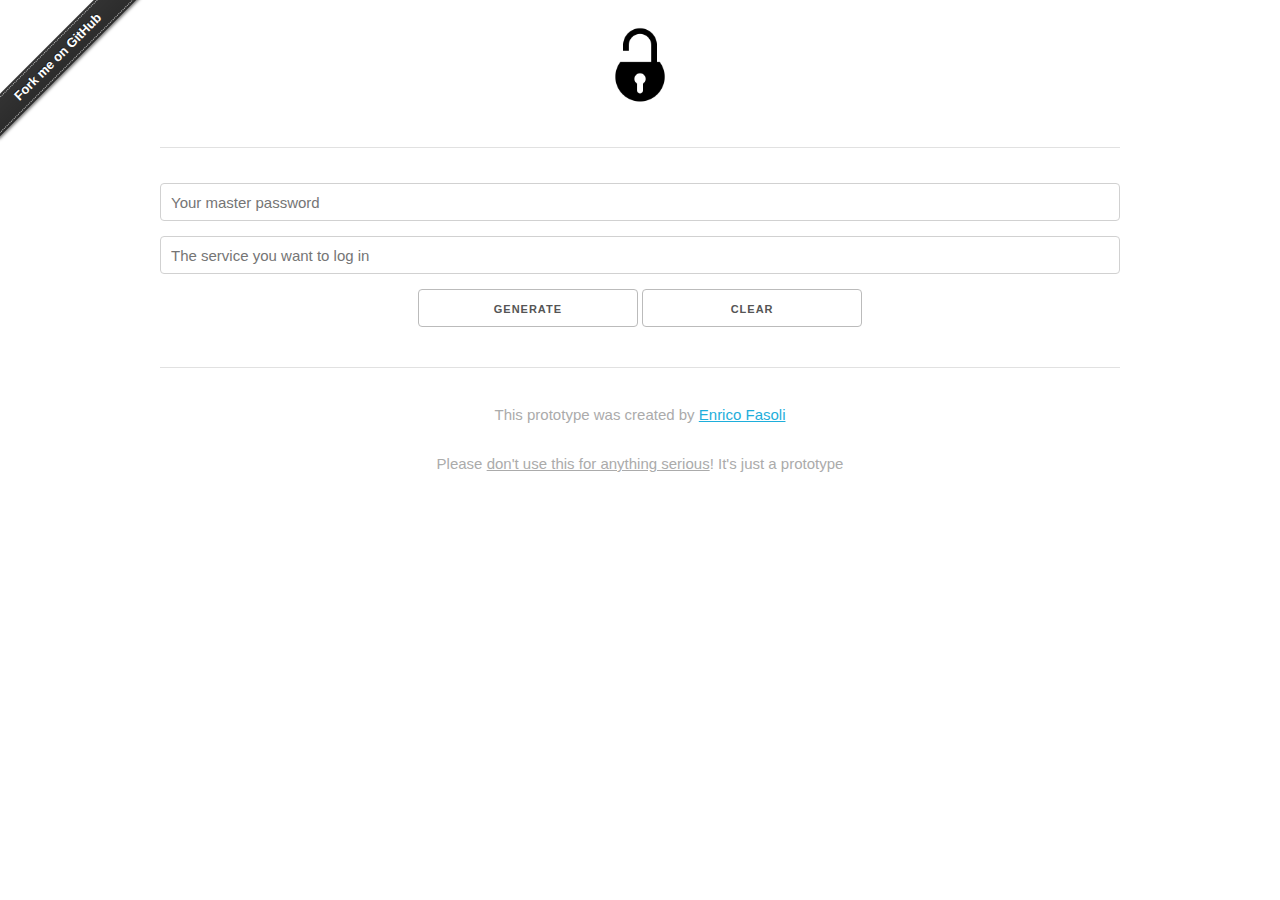
<file: index.html>
<!DOCTYPE html>
<html>
  <head>
    <title>Password Generator</title>
    <meta charset="utf-8">
    <meta name="viewport" content="width=device-width, initial-scale=1">
    <meta name="description" content="a web app capable of deterministically generate different passwords for different services">
    <meta name="author" content="Enrico Fasoli (fazo96)">
    <link rel="stylesheet" href="normalize.css">
    <link rel="stylesheet" href="skeleton.css">
    <link rel="stylesheet" href="gh-fork-ribbon.min.css" />

    <style>
      .title {
        text-align: center;
        margin-top: 2rem;
      }
      .title img {
        width: 6em;
      }
      .footer {
        text-align: center;
        color: #ababab;
      }
      .progress-bar-container {
        height: 3rem;
        vertical-align: middle;
      }
      .progress-bar {
        display: block;
        width: 0%;
        min-height: 2.3rem;
        float: left;
        background-color: #ababab;
        border-radius: 1em;
        transition: width .5s ease;
      }
      button {
        max-width: 20em;
        width: 100%;
      }
      #buttons {
        text-align: center;
        display: block;
      }
      #progress-container {
        display: none;
        margin-bottom: 1rem;
      }
      #result {
        text-align: center;
        width: 100%;
      }
      #error {
        text-align: center;
        color:white;
        background-color: #b45d5d;
        border-radius: 1rem;
        margin-bottom: 3rem;
      }
      a.github-fork-ribbon.left-top:before {
        background-color: #333;
      }
    </style>
  </head>
  <body>
    <a class="github-fork-ribbon left-top" href="http://github.com/fazo96/nochain" title="Fork me on GitHub">Fork me on GitHub</a>
    <div class="container">
      <div class="title">
        <img src="lock.png" />
      </div>
      <hr>
      <div id="progress-container" class="progress-bar-container">
        <div id="progress" class="progress-bar">
          <div id="result"></div>
        </div>
      </div>
      <div id="error"></div>
      <div id="inputs">
        <input type="password" class="u-full-width" placeholder="Your master password" id="key">
        <input type="text" class="u-full-width" placeholder="The service you want to log in" id="service">
      </div>
      <div id="buttons">
        <button onClick="generate()">Generate</button>
        <button onClick="hide()">Clear</button>
      </div>
      <hr>
      <div class="footer">
        <p>This prototype was created by <a href="https://github.com/fazo96">Enrico Fasoli</a></p>
        <p>Please <u>don't use this for anything serious</u>! It's just a prototype</p>
      </div>
    </div>
    <script src="sjcl.min.js"></script>
    <script src="quickpass.js"></script>
  </body>
</html>
</file>
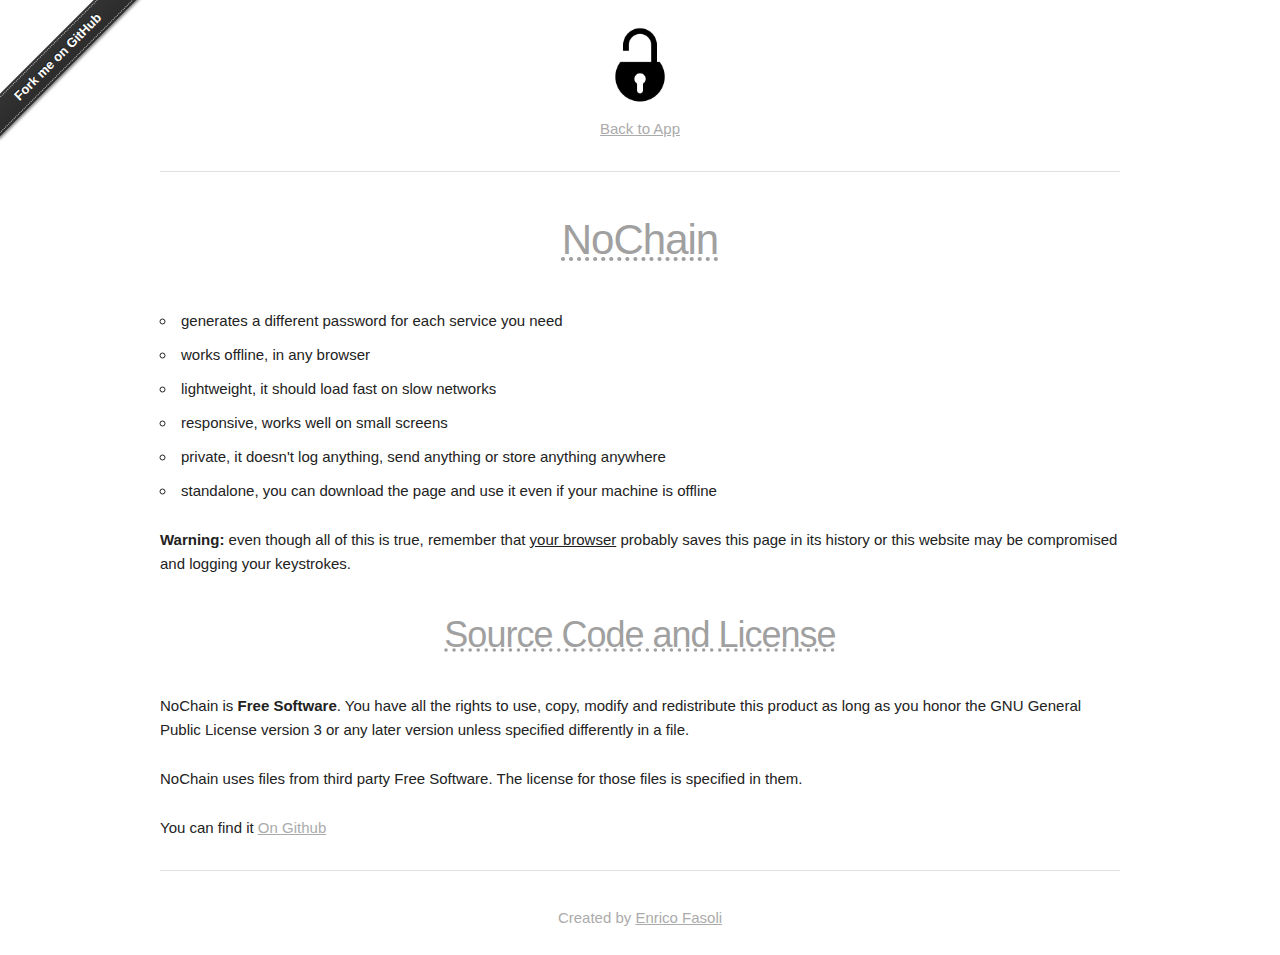
<file: about.html>
<!DOCTYPE html>
<html>
  <head>
    <title>NoChain Password Manager</title>
    <meta charset="utf-8">
    <meta name="viewport" content="width=device-width, initial-scale=1">
    <meta name="description" content="an offline-capable password manager that doesn't save any data">
    <meta name="author" content="Enrico Fasoli (fazo96)">
    <link rel="stylesheet" href="normalize.css">
    <link rel="stylesheet" href="skeleton.css">
    <link rel="stylesheet" href="style.css">
    <link rel="stylesheet" href="gh-fork-ribbon.min.css" />
    <!--
        NoChain Password Manager
        Copyright (C) 2016 Enrico Fasoli (fazo96)

        This program is free software: you can redistribute it and/or modify
        it under the terms of the GNU General Public License as published by
        the Free Software Foundation, either version 3 of the License, or
        (at your option) any later version.

        This program is distributed in the hope that it will be useful,
        but WITHOUT ANY WARRANTY; without even the implied warranty of
        MERCHANTABILITY or FITNESS FOR A PARTICULAR PURPOSE.  See the
        GNU General Public License for more details.

        You should have received a copy of the GNU General Public License
        along with this program.  If not, see <http://www.gnu.org/licenses/>.
    -->
  </head>
  <body>
    <aside>
      <a class="github-fork-ribbon left-top" href="http://github.com/fazo96/nochain" title="Fork me on GitHub">Fork me on GitHub</a>
    </aside>
    <div class="container">
      <header>
        <img src="lock.png" /><br>
        <a href="index.html">Back to App</a>
        <hr/>
      </header>
      <section id="about">
        <h2>NoChain</h2>
        <ul>
          <li> generates a different password for each service you need
          <li> works offline, in any browser
          <li> lightweight, it should load fast on slow networks
          <li> responsive, works well on small screens
          <li> private, it doesn't log anything, send anything or store anything anywhere
          <li> standalone, you can download the page and use it even if your machine is offline
        </ul>
        <p><strong>Warning:</strong> even though all of this is true, remember that <u>your browser</u> probably saves this page in its history or this website may be compromised and logging your keystrokes.</p>
        <h3>Source Code and License</h3>
        <p>NoChain is <strong>Free Software</strong>. You have all the rights to use, copy, modify and redistribute this product as long as you honor the GNU General Public License version 3 or any later version unless specified differently in a file.</p>
        <p>NoChain uses files from third party Free Software. The license for those files is specified in them.</p>
        <p>You can find it <a href="https://github.com/fazo96/nochain">On Github</a></p>
      </section>
      <footer>
        <hr/>
        <p>Created by <a href="https://github.com/fazo96">Enrico Fasoli</a></p>
      </footer>
    </div>
  </body>
</html>
</file>
<file: skeleton.css>
/*
* Skeleton V2.0.4
* Copyright 2014, Dave Gamache
* www.getskeleton.com
* Free to use under the MIT license.
* http://www.opensource.org/licenses/mit-license.php
* 12/29/2014
*/


/* Table of contents
––––––––––––––––––––––––––––––––––––––––––––––––––
- Grid
- Base Styles
- Typography
- Links
- Buttons
- Forms
- Lists
- Code
- Tables
- Spacing
- Utilities
- Clearing
- Media Queries
*/


/* Grid
–––––––––––––––––––––––––––––––––––––––––––––––––– */
.container {
  position: relative;
  width: 100%;
  max-width: 960px;
  margin: 0 auto;
  padding: 0 20px;
  box-sizing: border-box; }
.column,
.columns {
  width: 100%;
  float: left;
  box-sizing: border-box; }

/* For devices larger than 400px */
@media (min-width: 400px) {
  .container {
    width: 85%;
    padding: 0; }
}

/* For devices larger than 550px */
@media (min-width: 550px) {
  .container {
    width: 80%; }
  .column,
  .columns {
    margin-left: 4%; }
  .column:first-child,
  .columns:first-child {
    margin-left: 0; }

  .one.column,
  .one.columns                    { width: 4.66666666667%; }
  .two.columns                    { width: 13.3333333333%; }
  .three.columns                  { width: 22%;            }
  .four.columns                   { width: 30.6666666667%; }
  .five.columns                   { width: 39.3333333333%; }
  .six.columns                    { width: 48%;            }
  .seven.columns                  { width: 56.6666666667%; }
  .eight.columns                  { width: 65.3333333333%; }
  .nine.columns                   { width: 74.0%;          }
  .ten.columns                    { width: 82.6666666667%; }
  .eleven.columns                 { width: 91.3333333333%; }
  .twelve.columns                 { width: 100%; margin-left: 0; }

  .one-third.column               { width: 30.6666666667%; }
  .two-thirds.column              { width: 65.3333333333%; }

  .one-half.column                { width: 48%; }

  /* Offsets */
  .offset-by-one.column,
  .offset-by-one.columns          { margin-left: 8.66666666667%; }
  .offset-by-two.column,
  .offset-by-two.columns          { margin-left: 17.3333333333%; }
  .offset-by-three.column,
  .offset-by-three.columns        { margin-left: 26%;            }
  .offset-by-four.column,
  .offset-by-four.columns         { margin-left: 34.6666666667%; }
  .offset-by-five.column,
  .offset-by-five.columns         { margin-left: 43.3333333333%; }
  .offset-by-six.column,
  .offset-by-six.columns          { margin-left: 52%;            }
  .offset-by-seven.column,
  .offset-by-seven.columns        { margin-left: 60.6666666667%; }
  .offset-by-eight.column,
  .offset-by-eight.columns        { margin-left: 69.3333333333%; }
  .offset-by-nine.column,
  .offset-by-nine.columns         { margin-left: 78.0%;          }
  .offset-by-ten.column,
  .offset-by-ten.columns          { margin-left: 86.6666666667%; }
  .offset-by-eleven.column,
  .offset-by-eleven.columns       { margin-left: 95.3333333333%; }

  .offset-by-one-third.column,
  .offset-by-one-third.columns    { margin-left: 34.6666666667%; }
  .offset-by-two-thirds.column,
  .offset-by-two-thirds.columns   { margin-left: 69.3333333333%; }

  .offset-by-one-half.column,
  .offset-by-one-half.columns     { margin-left: 52%; }

}


/* Base Styles
–––––––––––––––––––––––––––––––––––––––––––––––––– */
/* NOTE
html is set to 62.5% so that all the REM measurements throughout Skeleton
are based on 10px sizing. So basically 1.5rem = 15px :) */
html {
  font-size: 62.5%; }
body {
  font-size: 1.5em; /* currently ems cause chrome bug misinterpreting rems on body element */
  line-height: 1.6;
  font-weight: 400;
  font-family: "Raleway", "HelveticaNeue", "Helvetica Neue", Helvetica, Arial, sans-serif;
  color: #222; }


/* Typography
–––––––––––––––––––––––––––––––––––––––––––––––––– */
h1, h2, h3, h4, h5, h6 {
  margin-top: 0;
  margin-bottom: 2rem;
  font-weight: 300; }
h1 { font-size: 4.0rem; line-height: 1.2;  letter-spacing: -.1rem;}
h2 { font-size: 3.6rem; line-height: 1.25; letter-spacing: -.1rem; }
h3 { font-size: 3.0rem; line-height: 1.3;  letter-spacing: -.1rem; }
h4 { font-size: 2.4rem; line-height: 1.35; letter-spacing: -.08rem; }
h5 { font-size: 1.8rem; line-height: 1.5;  letter-spacing: -.05rem; }
h6 { font-size: 1.5rem; line-height: 1.6;  letter-spacing: 0; }

/* Larger than phablet */
@media (min-width: 550px) {
  h1 { font-size: 5.0rem; }
  h2 { font-size: 4.2rem; }
  h3 { font-size: 3.6rem; }
  h4 { font-size: 3.0rem; }
  h5 { font-size: 2.4rem; }
  h6 { font-size: 1.5rem; }
}

p {
  margin-top: 0; }


/* Links
–––––––––––––––––––––––––––––––––––––––––––––––––– */
a {
  color: #1EAEDB; }
a:hover {
  color: #0FA0CE; }


/* Buttons
–––––––––––––––––––––––––––––––––––––––––––––––––– */
.button,
button,
input[type="submit"],
input[type="reset"],
input[type="button"] {
  display: inline-block;
  height: 38px;
  padding: 0 30px;
  color: #555;
  text-align: center;
  font-size: 11px;
  font-weight: 600;
  line-height: 38px;
  letter-spacing: .1rem;
  text-transform: uppercase;
  text-decoration: none;
  white-space: nowrap;
  background-color: transparent;
  border-radius: 4px;
  border: 1px solid #bbb;
  cursor: pointer;
  box-sizing: border-box; }
.button:hover,
button:hover,
input[type="submit"]:hover,
input[type="reset"]:hover,
input[type="button"]:hover,
.button:focus,
button:focus,
input[type="submit"]:focus,
input[type="reset"]:focus,
input[type="button"]:focus {
  color: #333;
  border-color: #888;
  outline: 0; }
.button.button-primary,
button.button-primary,
input[type="submit"].button-primary,
input[type="reset"].button-primary,
input[type="button"].button-primary {
  color: #FFF;
  background-color: #33C3F0;
  border-color: #33C3F0; }
.button.button-primary:hover,
button.button-primary:hover,
input[type="submit"].button-primary:hover,
input[type="reset"].button-primary:hover,
input[type="button"].button-primary:hover,
.button.button-primary:focus,
button.button-primary:focus,
input[type="submit"].button-primary:focus,
input[type="reset"].button-primary:focus,
input[type="button"].button-primary:focus {
  color: #FFF;
  background-color: #1EAEDB;
  border-color: #1EAEDB; }


/* Forms
–––––––––––––––––––––––––––––––––––––––––––––––––– */
input[type="email"],
input[type="number"],
input[type="search"],
input[type="text"],
input[type="tel"],
input[type="url"],
input[type="password"],
textarea,
select {
  height: 38px;
  padding: 6px 10px; /* The 6px vertically centers text on FF, ignored by Webkit */
  background-color: #fff;
  border: 1px solid #D1D1D1;
  border-radius: 4px;
  box-shadow: none;
  box-sizing: border-box; }
/* Removes awkward default styles on some inputs for iOS */
input[type="email"],
input[type="number"],
input[type="search"],
input[type="text"],
input[type="tel"],
input[type="url"],
input[type="password"],
textarea {
  -webkit-appearance: none;
     -moz-appearance: none;
          appearance: none; }
textarea {
  min-height: 65px;
  padding-top: 6px;
  padding-bottom: 6px; }
input[type="email"]:focus,
input[type="number"]:focus,
input[type="search"]:focus,
input[type="text"]:focus,
input[type="tel"]:focus,
input[type="url"]:focus,
input[type="password"]:focus,
textarea:focus,
select:focus {
  border: 1px solid #33C3F0;
  outline: 0; }
label,
legend {
  display: block;
  margin-bottom: .5rem;
  font-weight: 600; }
fieldset {
  padding: 0;
  border-width: 0; }
input[type="checkbox"],
input[type="radio"] {
  display: inline; }
label > .label-body {
  display: inline-block;
  margin-left: .5rem;
  font-weight: normal; }


/* Lists
–––––––––––––––––––––––––––––––––––––––––––––––––– */
ul {
  list-style: circle inside; }
ol {
  list-style: decimal inside; }
ol, ul {
  padding-left: 0;
  margin-top: 0; }
ul ul,
ul ol,
ol ol,
ol ul {
  margin: 1.5rem 0 1.5rem 3rem;
  font-size: 90%; }
li {
  margin-bottom: 1rem; }


/* Code
–––––––––––––––––––––––––––––––––––––––––––––––––– */
code {
  padding: .2rem .5rem;
  margin: 0 .2rem;
  font-size: 90%;
  white-space: nowrap;
  background: #F1F1F1;
  border: 1px solid #E1E1E1;
  border-radius: 4px; }
pre > code {
  display: block;
  padding: 1rem 1.5rem;
  white-space: pre; }


/* Tables
–––––––––––––––––––––––––––––––––––––––––––––––––– */
th,
td {
  padding: 12px 15px;
  text-align: left;
  border-bottom: 1px solid #E1E1E1; }
th:first-child,
td:first-child {
  padding-left: 0; }
th:last-child,
td:last-child {
  padding-right: 0; }


/* Spacing
–––––––––––––––––––––––––––––––––––––––––––––––––– */
button,
.button {
  margin-bottom: 1rem; }
input,
textarea,
select,
fieldset {
  margin-bottom: 1.5rem; }
pre,
blockquote,
dl,
figure,
table,
p,
ul,
ol,
form {
  margin-bottom: 2.5rem; }


/* Utilities
–––––––––––––––––––––––––––––––––––––––––––––––––– */
.u-full-width {
  width: 100%;
  box-sizing: border-box; }
.u-max-full-width {
  max-width: 100%;
  box-sizing: border-box; }
.u-pull-right {
  float: right; }
.u-pull-left {
  float: left; }


/* Misc
–––––––––––––––––––––––––––––––––––––––––––––––––– */
hr {
  margin-top: 3rem;
  margin-bottom: 3.5rem;
  border-width: 0;
  border-top: 1px solid #E1E1E1; }


/* Clearing
–––––––––––––––––––––––––––––––––––––––––––––––––– */

/* Self Clearing Goodness */
.container:after,
.row:after,
.u-cf {
  content: "";
  display: table;
  clear: both; }


/* Media Queries
–––––––––––––––––––––––––––––––––––––––––––––––––– */
/*
Note: The best way to structure the use of media queries is to create the queries
near the relevant code. For example, if you wanted to change the styles for buttons
on small devices, paste the mobile query code up in the buttons section and style it
there.
*/


/* Larger than mobile */
@media (min-width: 400px) {}

/* Larger than phablet (also point when grid becomes active) */
@media (min-width: 550px) {}

/* Larger than tablet */
@media (min-width: 750px) {}

/* Larger than desktop */
@media (min-width: 1000px) {}

/* Larger than Desktop HD */
@media (min-width: 1200px) {}
</file>
<file: style.css>
/*
    NoChain Password Manager
    Copyright (C) 2016 Enrico Fasoli (fazo96)

    This program is free software: you can redistribute it and/or modify
    it under the terms of the GNU General Public License as published by
    the Free Software Foundation, either version 3 of the License, or
    (at your option) any later version.

    This program is distributed in the hope that it will be useful,
    but WITHOUT ANY WARRANTY; without even the implied warranty of
    MERCHANTABILITY or FITNESS FOR A PARTICULAR PURPOSE.  See the
    GNU General Public License for more details.

    You should have received a copy of the GNU General Public License
    along with this program.  If not, see <http://www.gnu.org/licenses/>.
*/
h1, h2, h3, h4, h5 {
  color: #a0a0a0;
  text-decoration: underline;
  text-decoration-style: dotted;
  display: block;
  margin: 1em auto;
  text-align: center;
}
a {
  color: #ababab;
  text-decoration: underline;
  text-decoration-style: solid;
}
header {
  text-align: center;
  margin-top: 2rem;
}
header img {
  width: 6em;
}
footer {
  text-align: center;
  color: #ababab;
}
.progress-bar-container {
  height: 3rem;
  vertical-align: middle;
}
.progress-bar {
  display: block;
  width: 0%;
  min-height: 2.3rem;
  float: left;
  background-color: #cdcdcd;
  border-radius: 1em;
  transition: width .5s ease;
}
button {
  max-width: 20em;
  width: 100%;
}
#buttons {
  text-align: center;
  display: block;
  transition: display 1s ease;
}
#progress-container {
  display: none;
  margin-bottom: 1rem;
}
#result {
  text-align: center;
  width: 100%;
}
#error {
  text-align: center;
  color:white;
  background-color: #b45d5d;
  border-radius: 1rem;
  margin-bottom: 3rem;
}
a.github-fork-ribbon.left-top:before {
  background-color: #333;
}
</file>
<file: gh-fork-ribbon.min.css>
/*!
 * "Fork me on GitHub" CSS ribbon v0.2.0 | MIT License
 * https://github.com/simonwhitaker/github-fork-ribbon-css
*/.github-fork-ribbon{width:12.1em;height:12.1em;position:absolute;overflow:hidden;top:0;right:0;z-index:9999;pointer-events:none;font-size:13px;text-decoration:none;text-indent:-999999px}.github-fork-ribbon.fixed{position:fixed}.github-fork-ribbon:before,.github-fork-ribbon:after{position:absolute;display:block;width:15.38em;height:1.54em;top:3.23em;right:-3.23em;-webkit-transform:rotate(45deg);-moz-transform:rotate(45deg);-ms-transform:rotate(45deg);-o-transform:rotate(45deg);transform:rotate(45deg)}.github-fork-ribbon:before{content:"";padding:.38em 0;background-color:#a00;background-image:-webkit-gradient(linear,left top,left bottom,from(rgba(0,0,0,0)),to(rgba(0,0,0,0.15)));background-image:-webkit-linear-gradient(top,rgba(0,0,0,0),rgba(0,0,0,0.15));background-image:-moz-linear-gradient(top,rgba(0,0,0,0),rgba(0,0,0,0.15));background-image:-ms-linear-gradient(top,rgba(0,0,0,0),rgba(0,0,0,0.15));background-image:-o-linear-gradient(top,rgba(0,0,0,0),rgba(0,0,0,0.15));background-image:linear-gradient(to bottom,rgba(0,0,0,0),rgba(0,0,0,0.15));-webkit-box-shadow:0 .15em .23em 0 rgba(0,0,0,0.5);-moz-box-shadow:0 .15em .23em 0 rgba(0,0,0,0.5);box-shadow:0 .15em .23em 0 rgba(0,0,0,0.5);pointer-events:auto}.github-fork-ribbon:after{content:attr(title);color:#fff;font:700 1em "Helvetica Neue",Helvetica,Arial,sans-serif;line-height:1.54em;text-decoration:none;text-shadow:0 -.08em rgba(0,0,0,0.5);text-align:center;text-indent:0;padding:.15em 0;margin:.15em 0;border-width:.08em 0;border-style:dotted;border-color:#fff;border-color:rgba(255,255,255,0.7)}.github-fork-ribbon.left-top,.github-fork-ribbon.left-bottom{right:auto;left:0}.github-fork-ribbon.left-bottom,.github-fork-ribbon.right-bottom{top:auto;bottom:0}.github-fork-ribbon.left-top:before,.github-fork-ribbon.left-top:after,.github-fork-ribbon.left-bottom:before,.github-fork-ribbon.left-bottom:after{right:auto;left:-3.23em}.github-fork-ribbon.left-bottom:before,.github-fork-ribbon.left-bottom:after,.github-fork-ribbon.right-bottom:before,.github-fork-ribbon.right-bottom:after{top:auto;bottom:3.23em}.github-fork-ribbon.left-top:before,.github-fork-ribbon.left-top:after,.github-fork-ribbon.right-bottom:before,.github-fork-ribbon.right-bottom:after{-webkit-transform:rotate(-45deg);-moz-transform:rotate(-45deg);-ms-transform:rotate(-45deg);-o-transform:rotate(-45deg);transform:rotate(-45deg)}
</file>
